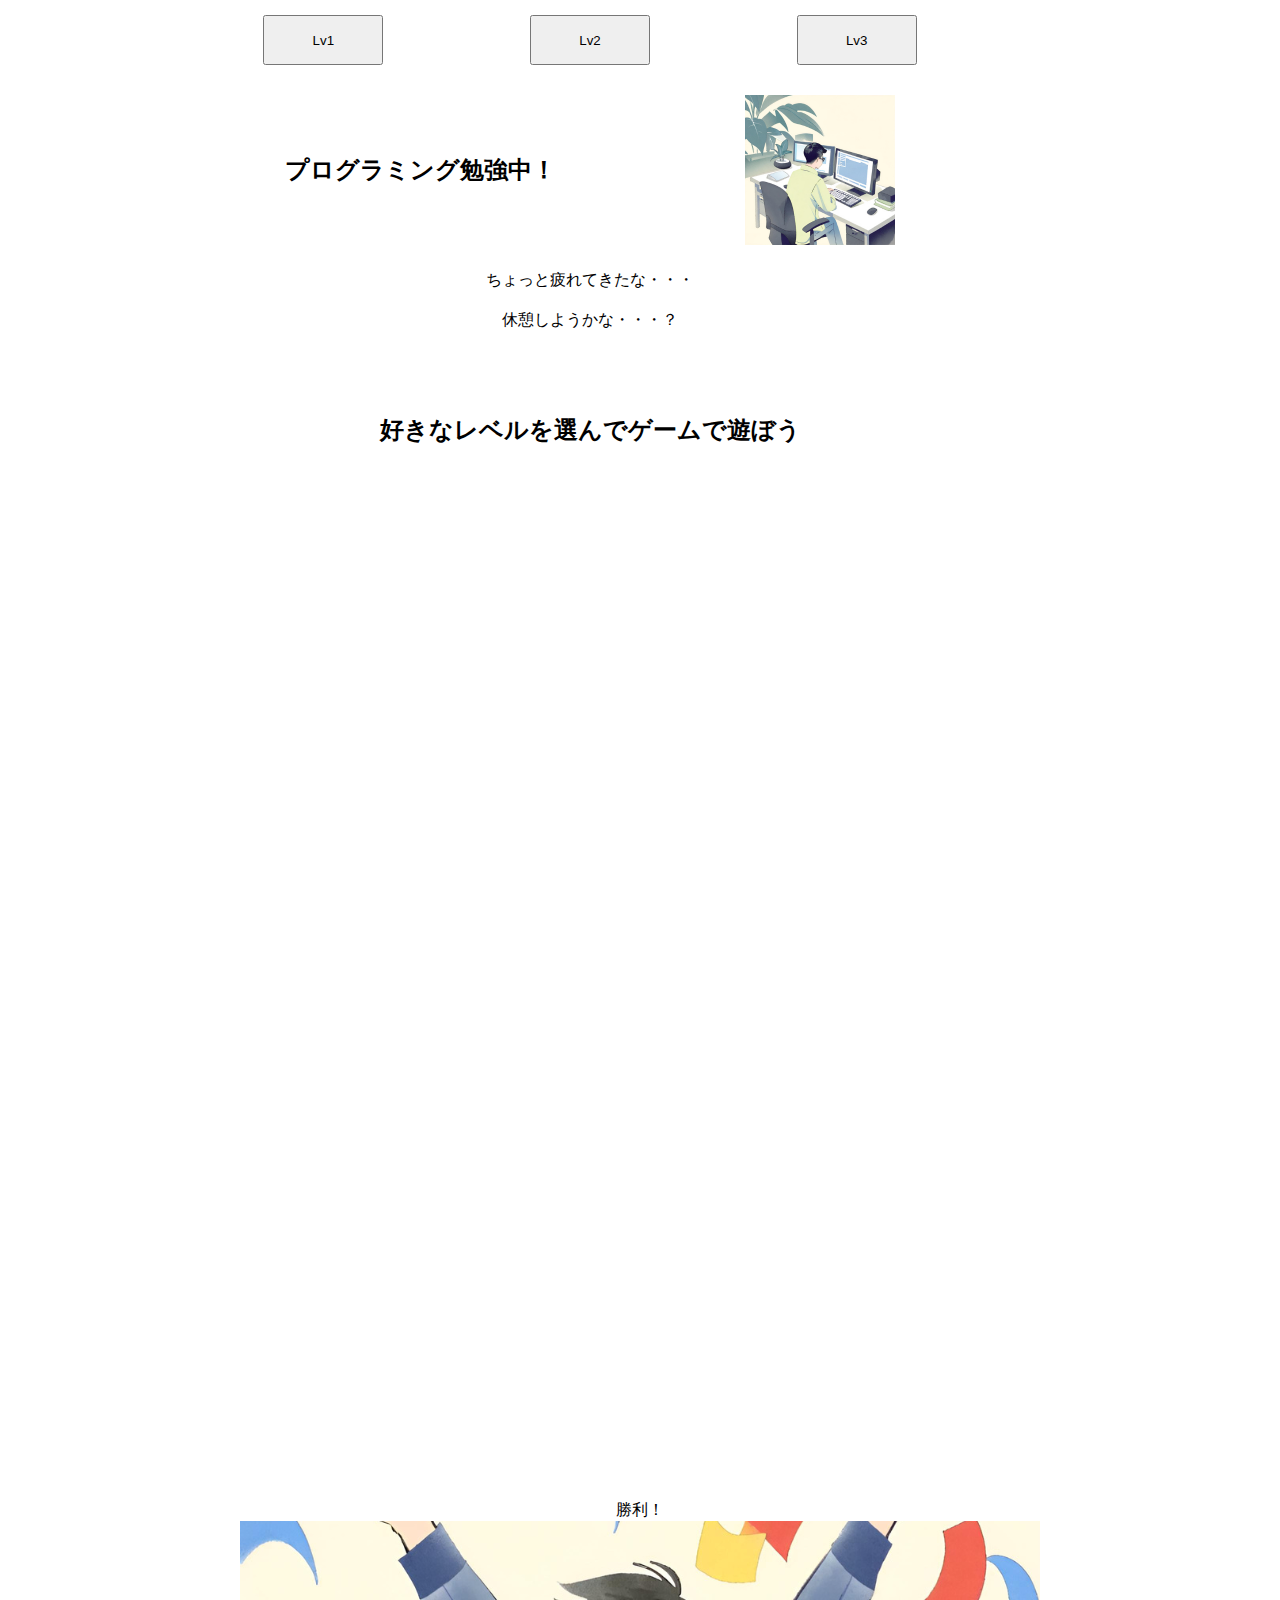
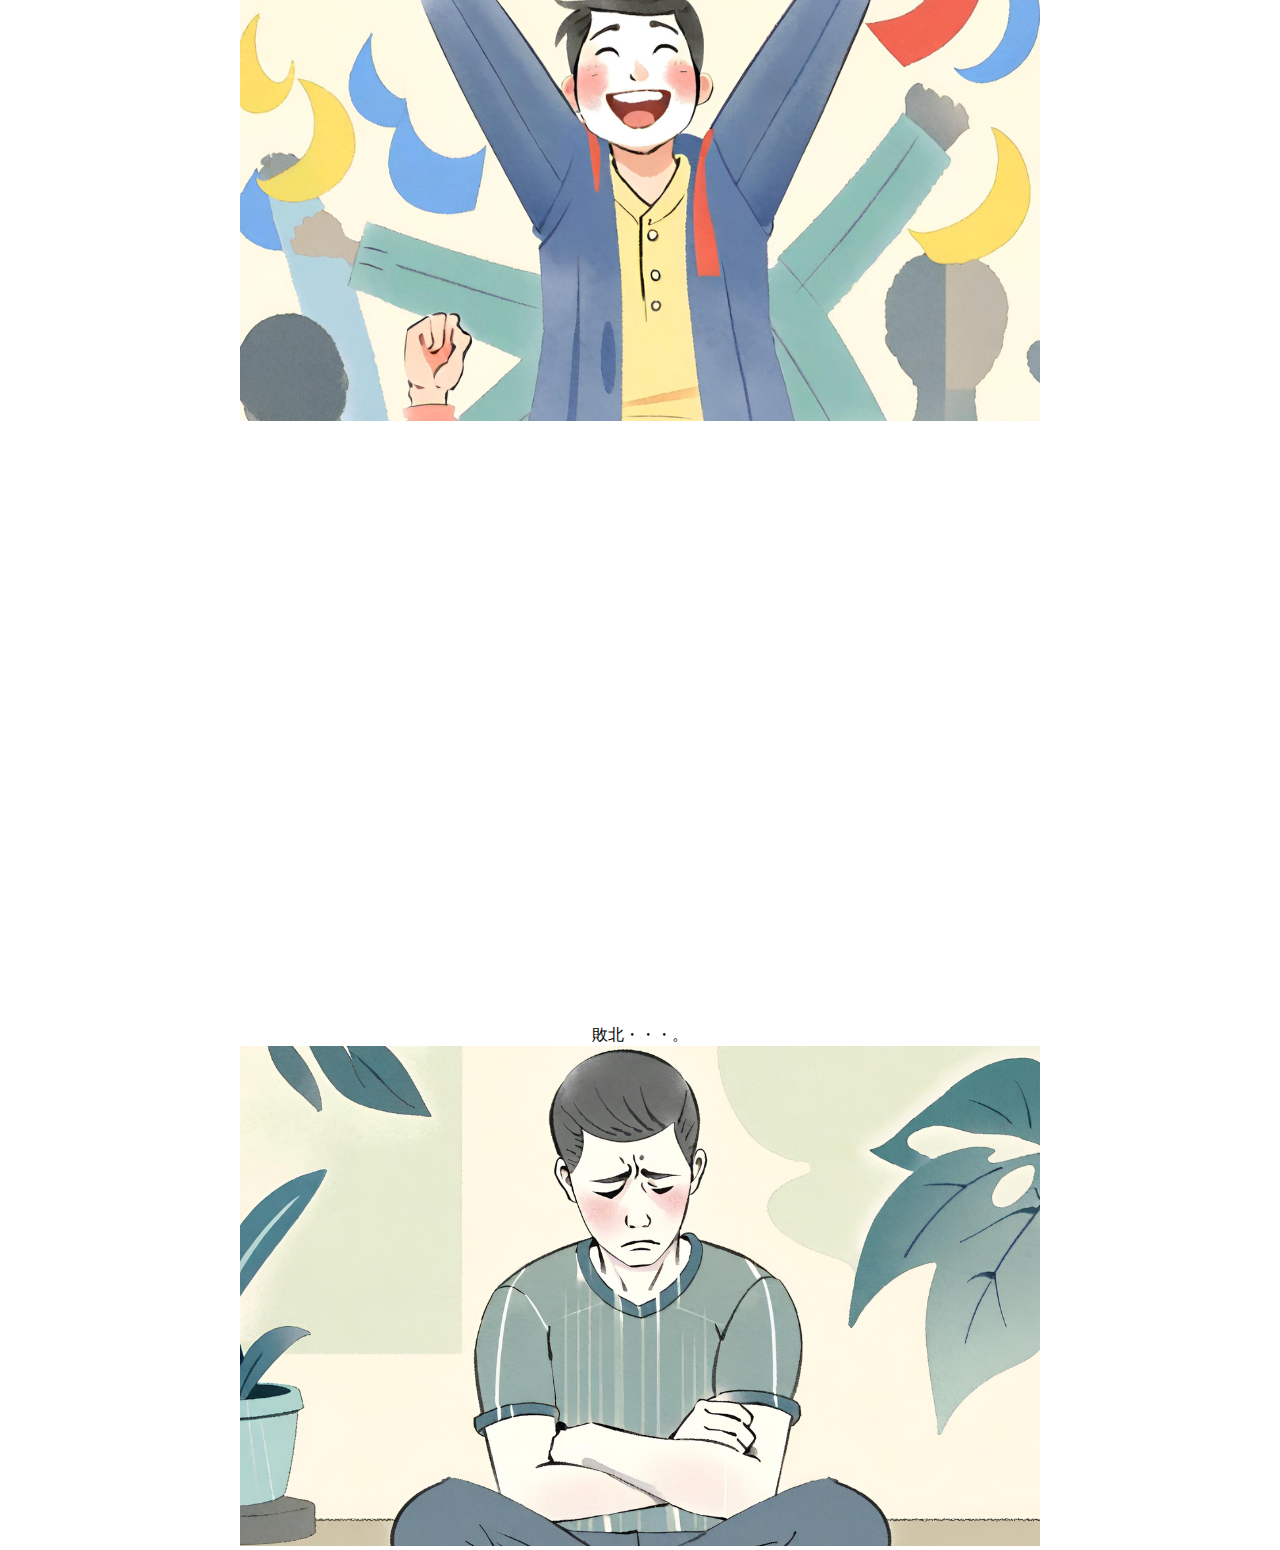
<file: index.html>
<!DOCTYPE html>
<html lang="ja">

<head>
  <meta charset="UTF-8">
  <meta name="viewport" content="width=device-width, initial-scale=1.0">
  <title>じゃんけん</title>
  <link href="https://fonts.googleapis.com/css?family=Noto+Sans+JP" rel="stylesheet" />
  <link rel="stylesheet" href="css/janken.css">
  <script src="janken.js" defer></script>
</head>

<body>
  <main>

    <!-- <section>
      <h1>バトル１</h1>
    </section> -->

    <section class="levelchoice">
      <button id="level1_start">Lv1</button>
      <button id="level2_start">Lv2</button>
      <button id="level3_start">Lv3</button>
    </section>

    <section class="enemy">
      <h2 id="enemyName">プログラミング勉強中！</h2>
      <img id="enemyImage" src="./images/syuutyuu.png" alt="">
      <div class="hp">
        <div>HP
          <meter id="currentEnemyHp" min="0" max="50" value='enemyStatus_1["hp"]'></meter>
        </div>
    </section>

    <section class="jikkyou">
      <p id="jikkyou_1">ちょっと疲れてきたな・・・</p>
      <p id="jikkyou_2">休憩しようかな・・・？</p>
    </section>

    <section class="player">
      <h2 id="playerName">好きなレベルを選んでゲームで遊ぼう</h2>
      <div class="hp">
        <div>HP
          <meter id="currentPlayerHp" min="0" max="50" value='playerStatus_1["hp"]'></meter>
        </div>
        <div>MP
          <meter id="currentPlayerMp" min="0" max="10" value='playerStatus_1["mp"]'></meter>
        </div>
      </div>
      <div class="loseCounter">
        <p>負けた数</p>
        <span id="lose">0</span>回
      </div>
    </section>

    <section class="command">
      <section class="level_1">
        <div class="level_1_command">
          <p>攻撃</p>
          <button id="jisouryoku_1">自走力</button>
        </div>
        <div class="level_1_command">
          <p>回復</p>
          <button id="ikinuki_1">息抜き</button>
        </div>
      </section>

      <section class="level_2">
        <div class="level_2_command">
          <p>攻撃</p>
          <button id="jisouryoku_2">自走力</button>
          <button id="p2p_2">P2P</button>
        </div>
        <div class="level_2_command">
          <p>回復</p>
          <button id="ikinuki_2">息抜き</button>
          <button id="detox_2">
            <p>デジタル<br>デトックス</p>
          </button>
        </div>
      </section>

      <section class="level_3">
        <div class="level_3_command">
          <p>攻撃</p>
          <button id="jisouryoku_3">自走力</button>
          <button id="p2p_3">P2P</button>
          <button id="tutor">チューター</button>
        </div>
        <div class="level_3_command">
          <p>回復</p>
          <button id="ikinuki_3">息抜き</button>
          <button id="detox_3">
            <p>デジタル<br>デトックス</p>
            <button id="nomikai">飲み会</button>
        </div>
      </section>
    </section>


  </main>

  <div class="syouhai">
    <p id="syourisengen">勝利！</p>
    <img src="./images/syouri.png" alt="">
  </div>

  <div class="syouhai">
    <p id="haibokusengen">敗北・・・。</p>
    <img src="./images/haiboku.png" alt="">
  </div>

  <script src="https://ajax.googleapis.com/ajax/libs/jquery/3.6.0/jquery.min.js"></script>


  <script>

  </script>

</body>

</html>
</file>
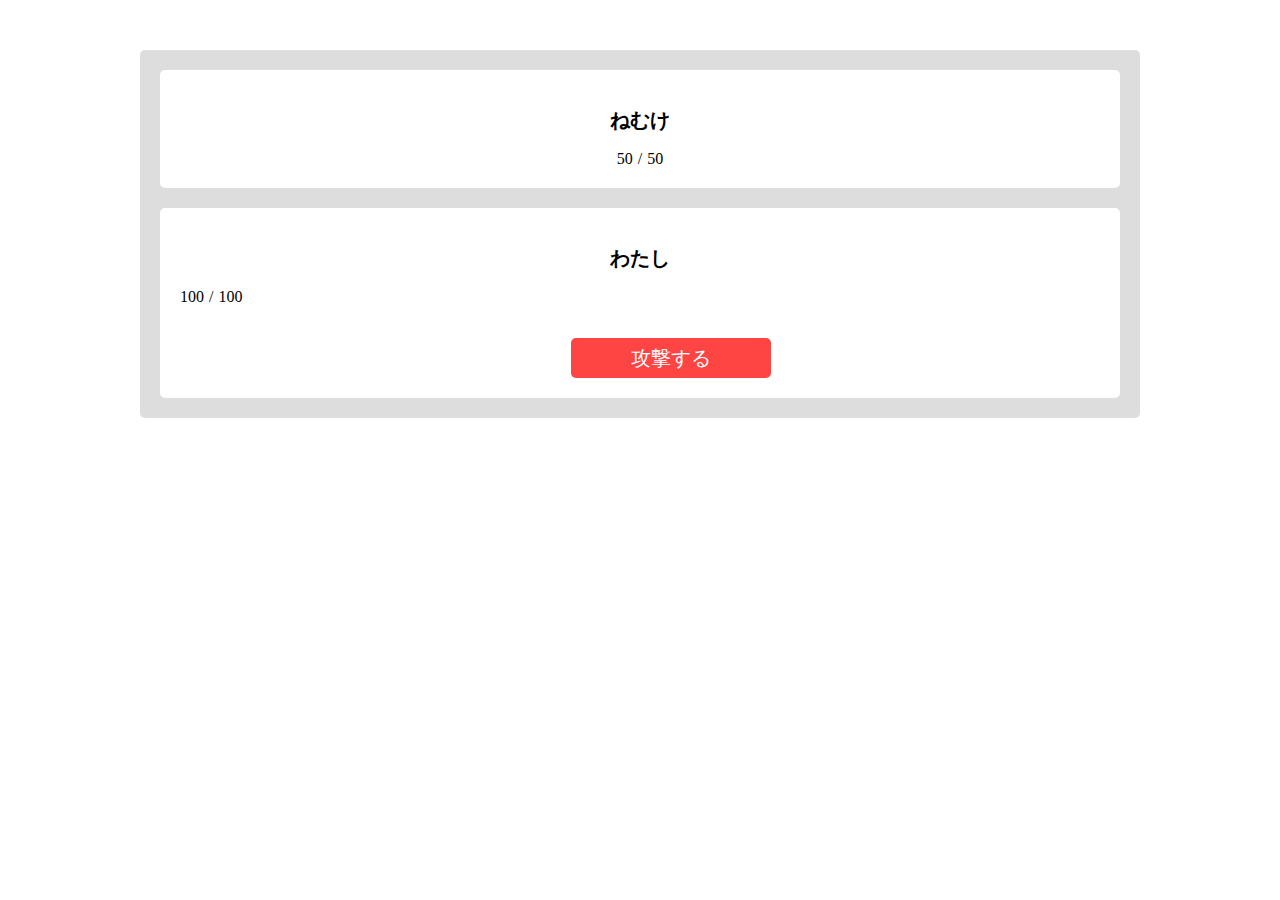
<file: syakyou/syakyou.html>
<!DOCTYPE html>
<html lang="en">

<head>
    <meta charset="UTF-8">
    <meta name="viewport" content="width=device-width, initial-scale=1.0">
    <title>Document</title>
    <!-- <link rel="stylesheet" href="https://cdnjs.cloudflare.com/ajax/libs/mayer-reset/2.0/reset.min.css"> -->
    <link rel="stylesheet" href="syakyou.css">
    <script src="syakyou.js" defer></script>
</head>

<body>

    <main>

        <section class="enemy">
            <h2 id="enemyName"></h2>
            <div class="hp">
                <div id="currentEnemyHp"></div>
                <div id="maxEnemyHp"></div>
        </section>

        <section class="player">
            <h2 id="playerName"></h2>
            <div class="hp">
                <div id="currentPlayerHp"></div>
                <div id="maxPlayerHp"></div>
                <button id="attack" class="attack">攻撃する</button>
        </section>

    </main>
</body>

</html>
</file>
<file: css/janken.css>
* {
  margin: 0;
  box-sizing: border-box;
}

button {
  width: 120px;
  height: 50px;
}

main {
  max-width: 900px;
  height: 100vh;
  margin: 0 auto;
}

section {
  height: 80px;
  width: 800px;
  display: flex;
  justify-content: space-around;
  align-items: center;
  margin-bottom: 50px;
}

.level_1 {
  height: 200px;
  width: 500px;
  display: flex;
  justify-content: center;
  margin-top: 40px;
}

.level_1_command {
  width: 250px;
  display: flex;
  justify-content: center;
}

.level_2 {
  height: 300px;
  width: 700px;
  display: flex;
  justify-content: center;
}

.level_2_command {
  width: 350px;
  display: flex;
  justify-content: space-around;
}

.level_3 {
  height: 300px;
  width: 800px;
  display: flex;
  justify-content: center;
  margin-top: 40px;
}

.level_3_command {
  width: 400px;
  display: flex;
  justify-content: space-around;
}


.jikkyou {
  margin-top: 50px;
  display: flex;
  flex-direction: column;
  align-items: center;
}

.syouhai {
  margin-top: 600px;
  text-align: center;
}

/* button {
  width: 120px;
  height: 50px;
  display: none;
}

.active {
  display: block;
} */
</file>
<file: syakyou/syakyou.css>
@charset "utf-8";

*,
*::before,
*::after {
    box-sizing: border-box;
}

a {
    color: #333;
    text-decoration: none;
}

main {
    margin: 50px auto;
    padding: 20px;
    background-color: #ddd;
    border-radius: 5px;
    max-width: 1000px;
    width: 100%;
}

section {
    background-color: #fff;
    padding: 20px;
    border-radius: 5px;
}

section h2 {
    font-weight: bold;
    font-size: 20px;
    text-align: center;
}

.enemy {
    margin-bottom: 20px;
}

.hp {
    display: flex;
    justify-content: center;
    margin-top: 10px;
}

.hp>div:first-of-type::after {
    content: "/";
    margin: 0 5px;
}

.attack {
    margin: 50px auto 0;
    width: 200px;
    height: 40px;
    display: flex;
    justify-content: center;
    align-items: center;
    background-color: #f44;
    color: #fff;
    border: 0;
    outline: none;
    font-size: 20px;
    border-radius: 5px;
    cursor: pointer;
}

.attack.deactive {
    pointer-events: none;
    opacity: .5;
}
</file>
